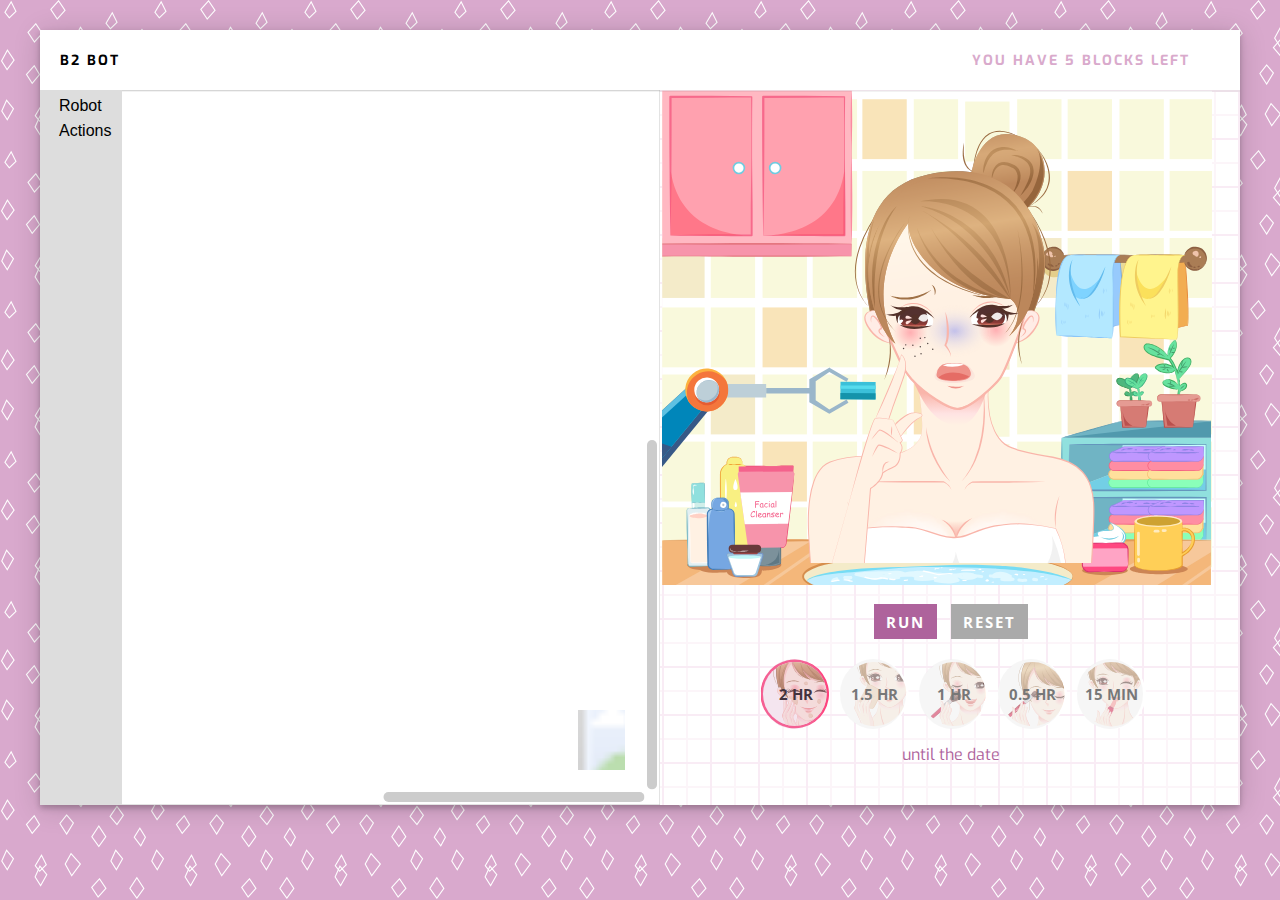
<file: index.html>
<!DOCTYPE html>
<html lang="en">

<head>
  <meta charset="UTF-8">
  <meta name="viewport" content="width=device-width, initial-scale=1.0">
  <meta http-equiv="X-UA-Compatible" content="ie=edge">
  <title>Game Final Project</title>
  <!-- <link rel="stylesheet" href="https://maxcdn.bootstrapcdn.com/bootstrap/4.0.0/css/bootstrap.min.css" integrity="sha384-Gn5384xqQ1aoWXA+058RXPxPg6fy4IWvTNh0E263XmFcJlSAwiGgFAW/dAiS6JXm" crossorigin="anonymous"> -->
  <script src="https://code.jquery.com/jquery-3.2.1.slim.min.js" integrity="sha384-KJ3o2DKtIkvYIK3UENzmM7KCkRr/rE9/Qpg6aAZGJwFDMVNA/GpGFF93hXpG5KkN" crossorigin="anonymous"></script>
  <script src="https://cdnjs.cloudflare.com/ajax/libs/popper.js/1.12.9/umd/popper.min.js" integrity="sha384-ApNbgh9B+Y1QKtv3Rn7W3mgPxhU9K/ScQsAP7hUibX39j7fakFPskvXusvfa0b4Q" crossorigin="anonymous"></script>
  <script src="https://maxcdn.bootstrapcdn.com/bootstrap/4.0.0/js/bootstrap.min.js" integrity="sha384-JZR6Spejh4U02d8jOt6vLEHfe/JQGiRRSQQxSfFWpi1MquVdAyjUar5+76PVCmYl" crossorigin="anonymous"></script>
  <link href="https://fonts.googleapis.com/css?family=Open+Sans:400,700%7CDroid+Serif:400%7CExo:700" rel="stylesheet" type="text/css">
  <link rel="stylesheet" href="css/main.css">
</head>

<body>
  <div class="container main-container">
    <div class="menu">
      <div class="regular">
        <div class="title">B2 Bot</div>
        <div class="stage-block-count" style="right: 50px;">
          <div class="message">YOU HAVE <span id="block-left">5</span> BLOCKS LEFT</div>
        </div>
      </div>
    </div>
    <div class="categories">
      <div id="blocklyDiv" style="height: 715px; width: 620px;"></div>
    </div>
    <div class="output">

      <div class="preview">
        <div class="canvas-container">
          <div id="girl"></div>
          <div id="bubble"></div>
          <div id="bottom-left-arm"></div>
          <div id="top-left-arm" style="display:none"></div>
          <div id="bottom-right-arm" style="display:none"></div>
          <div id="top-right-arm" style="display:none"></div>
          <div id="top-arm" style="display:none"></div>
          <!-- <canvas id="svg" width="574" height="524" tabindex="0" style="max-width: 574px; min-width: 574px; max-height: 524px; min-height: 524px; visibility: visible;"></canvas>
          <div class="canvas-frame"></div> -->
        </div>
      </div>

      <div class="action-bar">
        <div class="stage-text">
          <button class="btn" type="button" onclick="runJS()">Run</button>
          <button class="btn" id="btn-reset" type="button" onclick="reset()" disabled>Reset</button>
          <div class="message">
            <button type="button" class="stage" style="background: url('assets/level-1.svg') no-repeat"><span>2 HR</span><div class="overlay"></div></button>
            <button type="button" class="stage" style="background: url('assets/level-2.svg') no-repeat"><span>1.5 HR</span><div class="overlay unselected"></div></button>
            <button type="button" class="stage" style="background: url('assets/level-3.svg') no-repeat"><span>1 HR</span><div class="overlay unselected"></div></button>
            <button type="button" class="stage" style="background: url('assets/level-4.svg') no-repeat"><span>0.5 HR</span><div class="overlay unselected"></div></button>
            <button type="button" class="stage" style="background: url('assets/level-5.svg') no-repeat"><span>15 MIN</span><div class="overlay unselected"></div></button>
            <p style="color: #ae639c; margin: 0px 0 23px;">until the date</p>
        </div>
      </div>

    </div>
  </div>

  <xml xmlns="http://www.w3.org/1999/xhtml" id="toolbox" style="display: none;">
    <category name="Robot">
      <block type="robot"></block>
    </category>
    <category name="Actions">
      <block type="move">
        <field name="direction">left</field>
      </block>
      <block type="rub"></block>
      <block type="extend"></block>
    </category>
  </xml>

</body>

<script src="library/blockly_compressed.js"></script>
<script src="library/blocks_compressed.js"></script>
<script src="library/en.js"></script>
<script src="library/javascript_compressed.js"></script>
<script src="library/anime.js"></script>
<script src="library/acorn_interpreter.js"></script>
<script src="dist/snap.svg-min.js"></script>
<script src="js/main.js"></script>

</html>
</file>
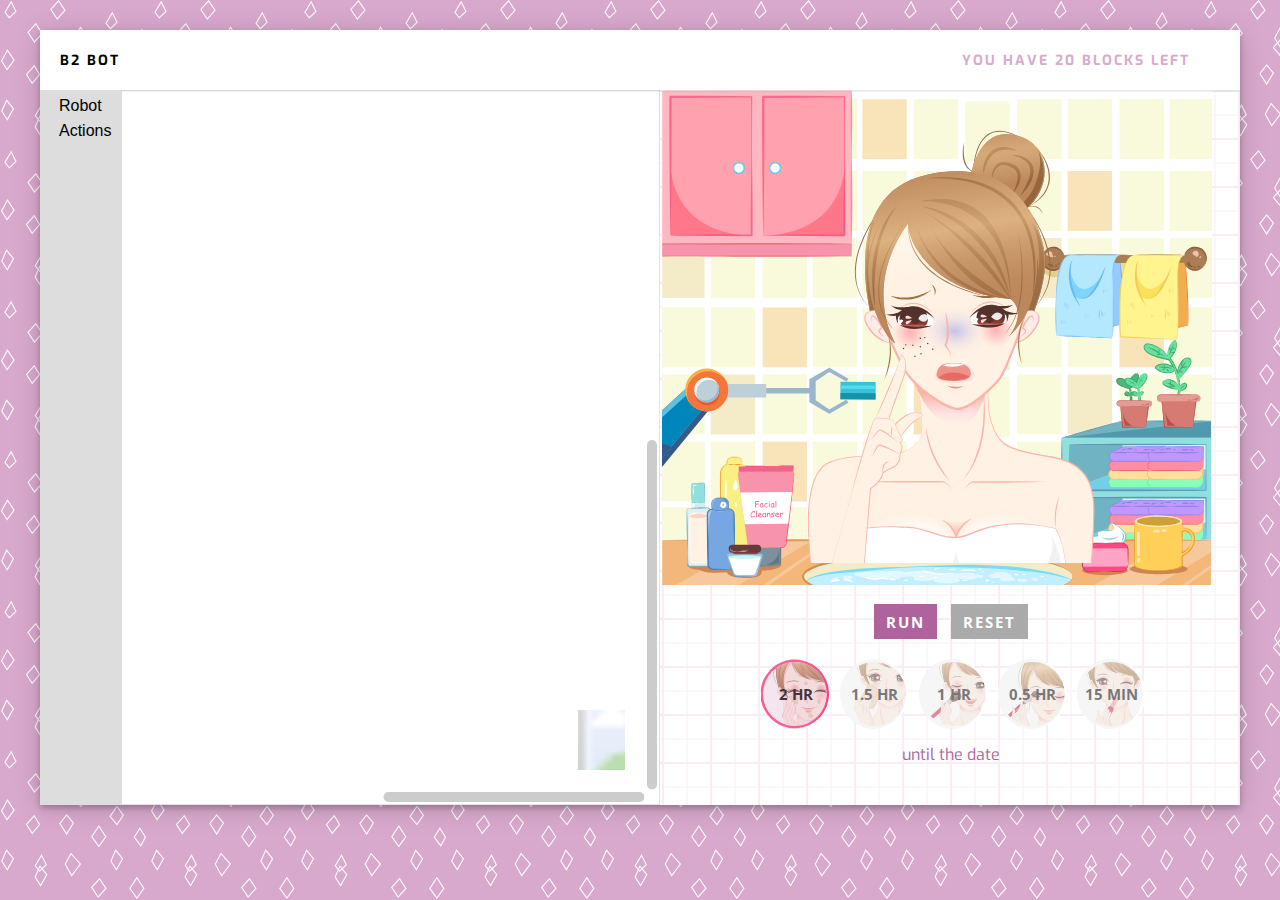
<file: final.html>
<!DOCTYPE html>
<html lang="en">

<head>
  <meta charset="UTF-8">
  <meta name="viewport" content="width=device-width, initial-scale=1.0">
  <meta http-equiv="X-UA-Compatible" content="ie=edge">
  <title>Game Final Project</title>
  <!-- <link rel="stylesheet" href="https://maxcdn.bootstrapcdn.com/bootstrap/4.0.0/css/bootstrap.min.css" integrity="sha384-Gn5384xqQ1aoWXA+058RXPxPg6fy4IWvTNh0E263XmFcJlSAwiGgFAW/dAiS6JXm" crossorigin="anonymous"> -->
  <script src="https://code.jquery.com/jquery-3.2.1.slim.min.js" integrity="sha384-KJ3o2DKtIkvYIK3UENzmM7KCkRr/rE9/Qpg6aAZGJwFDMVNA/GpGFF93hXpG5KkN" crossorigin="anonymous"></script>
  <script src="https://cdnjs.cloudflare.com/ajax/libs/popper.js/1.12.9/umd/popper.min.js" integrity="sha384-ApNbgh9B+Y1QKtv3Rn7W3mgPxhU9K/ScQsAP7hUibX39j7fakFPskvXusvfa0b4Q" crossorigin="anonymous"></script>
  <script src="https://maxcdn.bootstrapcdn.com/bootstrap/4.0.0/js/bootstrap.min.js" integrity="sha384-JZR6Spejh4U02d8jOt6vLEHfe/JQGiRRSQQxSfFWpi1MquVdAyjUar5+76PVCmYl" crossorigin="anonymous"></script>
  <link href="https://fonts.googleapis.com/css?family=Open+Sans:400,700%7CDroid+Serif:400%7CExo:700" rel="stylesheet" type="text/css">
  <link rel="stylesheet" href="css/main.css">
</head>

<body>
  <div class="container main-container">
    <div class="menu">
      <div class="regular">
        <div class="title">B2 Bot</div>
        <div class="stage-block-count" style="right: 50px;">
          <div class="message">YOU HAVE <span id="block-left">20</span> BLOCKS LEFT</div>
        </div>
      </div>
    </div>
    <div class="categories">
      <div id="blocklyDiv" style="height: 715px; width: 620px;"></div>
    </div>
    <div class="output">

      <div class="preview">
        <div class="canvas-container">
          <div id="girl"></div>
          <div id="bubble"></div>
          <div id="bottom-left-arm"></div>
          <div id="top-left-arm" style="display:none"></div>
          <div id="bottom-right-arm" style="display:none"></div>
          <div id="top-right-arm" style="display:none"></div>
          <div id="top-arm" style="display:none"></div>
          <!-- <canvas id="svg" width="574" height="524" tabindex="0" style="max-width: 574px; min-width: 574px; max-height: 524px; min-height: 524px; visibility: visible;"></canvas>
          <div class="canvas-frame"></div> -->
        </div>
      </div>

      <div class="action-bar">
        <div class="stage-text">
          <button class="btn" type="button" onclick="runJS()">Run</button>
          <button class="btn" id="btn-reset" type="button" onclick="reset()" disabled>Reset</button>
          <div class="message">
            <button type="button" class="stage" style="background: url('assets/level-1.svg') no-repeat"><span>2 HR</span><div class="overlay"></div></button>
            <button type="button" class="stage" style="background: url('assets/level-2.svg') no-repeat"><span>1.5 HR</span><div class="overlay unselected"></div></button>
            <button type="button" class="stage" style="background: url('assets/level-3.svg') no-repeat"><span>1 HR</span><div class="overlay unselected"></div></button>
            <button type="button" class="stage" style="background: url('assets/level-4.svg') no-repeat"><span>0.5 HR</span><div class="overlay unselected"></div></button>
            <button type="button" class="stage" style="background: url('assets/level-5.svg') no-repeat"><span>15 MIN</span><div class="overlay unselected"></div></button>
            <p style="color: #ae639c; margin: 0px 0 23px;">until the date</p>
        </div>
      </div>

    </div>
  </div>

  <xml xmlns="http://www.w3.org/1999/xhtml" id="toolbox" style="display: none;">
    <category name="Robot">
      <block type="robot"></block>
    </category>
    <category name="Actions">
      <block type="move">
        <field name="direction">left</field>
      </block>
      <block type="rub"></block>
      <block type="extend"></block>
    </category>
  </xml>

</body>

<script src="library/blockly_compressed.js"></script>
<script src="library/blocks_compressed.js"></script>
<script src="library/en.js"></script>
<script src="library/javascript_compressed.js"></script>
<script src="library/anime.js"></script>
<script src="library/acorn_interpreter.js"></script>
<script src="dist/snap.svg-min.js"></script>
<script src="js/main.js"></script>

</html>
</file>
<file: css/main.css>
body {
  font-family: 'Exo';
  height: 150px;
  width: 150px;
  overflow: hidden;
  background: url('../assets/pattern.png') -0px -0px no-repeat;
  background-color: #d9a9cd;
  background-repeat: repeat;
  height: 100%;
  margin: 0;
  width: 100%;
}

.main-container {
  font-size: 1em/ 12px;
  margin: 30px auto 80px;
  height: 775px;
  max-width: 1200px;
  overflow: hidden;
  position: relative;
  width: calc(100% - 30px);
  z-index: 2;
  box-shadow: 0 3px 26px rgba(0, 0, 0, 0.16), 0 3px 6px rgba(0, 0, 0, 0.23);
}

.menu {
  background: #fff;
  box-shadow: 0 2px 0 rgba(0, 0, 0, 0.05);
  height: 60px;
  position: relative;
  z-index: 12;
}

.menu .title {
  color: #000;
  font-weight: 700;
  font-size: 14px;
  float: left;
  letter-spacing: 2px;
  line-height: 61px;
  position: relative;
  text-align: left;
  text-indent: 20px;
  text-transform: uppercase;
  z-index: 13;
}

.stage-block-count {
  line-height: 61px;
  border: 0;
  color: #d9aacc;
  float: left;
  font-family: "Exo", sans-serif;
  font-size: 14px;
  font-weight: 700;
  letter-spacing: 2px;
  padding: 0;
  padding-bottom: 24px;
  padding-left: 55px;
  position: absolute;
  z-index: 90;
}

.action-bar .btn {
  background: #ae639c;
  border-style: none;
  color: #fff;
  cursor: pointer;
  font-family: "Open Sans", sans-serif;
  font-size: 15px;
  font-weight: 700;
  height: 35px;
  letter-spacing: 2px;
  margin: 14px 5px 0px;
  padding: 5px 12px;
  line-height: 26px;
  text-align: center;
  text-transform: uppercase;
  transition: all 0.5s ease-in-out;
}

.action-bar .btn:hover {
  background: #ce7cbf;
}

.action-bar .btn:disabled {
  background: #aaaaaa;
}

.categories {
  height: 96px;
  width: 96px;
  overflow: hidden;
  background: url('../assets/category-bg.png') -0px -0px no-repeat;
  background-repeat: repeat;
  background-size: 48px 48px !important;
  height: 715px;
  position: absolute;
  width: calc(100% - 575px);
}

.category {
  background: #f2d7ea;
  border: none;
  width: 100%;
}

.workspace {
  background: #fff;
  height: 715px;
  left: 242px;
  position: absolute;
  width: calc(100% - 820px);
}

.output {
  height: 48px;
  width: 48px;
  overflow: hidden;
  background: url('../assets/category-bg.png') -0px -0px no-repeat;
  background-size: 48px 48px !important;
  background-position: 0 0;
  background-repeat: repeat;
  height: 715px !important;
  overflow: visible !important;
  position: absolute;
  right: 0;
  top: 60px;
  width: 578px !important;
}

.canvas-container {
  background: url('../assets/bathroom.svg') no-repeat;
  width: 100%;
  height: 55vh;
  position: relative;
}

#girl {
  width: 320px;
  top: 23px;
  left: 140px;
  position: relative;
}

#bottom-left-arm, #bottom-right-arm, #top-left-arm, #top-right-arm, #top-arm {
  position: relative;
  width: 200px;
}

#bottom-left-arm {
  bottom: 280px;
}

#top-left-arm {
  bottom: 565px;
  width: 150px;
}

#bottom-right-arm {
  bottom: 600px;
  left: 397px;
  width: 180px;
}

#top-arm {
  bottom: 1175px;
  left: 200px;
  width: 150px;
}

#top-right-arm {
  bottom: 990px;
  left: 380px;
  width: 170px;
}

.blocklySvg {
  background-color: white !important;
}

.action-bar {
  display: block;
  margin: 5px auto;
  text-align: center;
  z-index: 10;
}

#bubble {
  position: relative;
  width: 80px;
  bottom: 220px;
  left: 200px;
}

.stage {
    transition: 300ms;
    background: #d9aacb;
    height: 70px;
    line-height: 0;
    margin: 20px 0px 15px 5px;
    width: 70px;
    font-family: "Open Sans", sans-serif;
    font-size: 15px;
    font-weight: 700;
    position: relative;
}

.unselected {
  background: #eee !important;
  opacity: 0.5 !important;
}

button {
  border: none;
}

.overlay {
  width: 95%;
  height: 100%;
  position: absolute;
  top: 0px;
  left: 0px;
  border-radius: 50%;
  background-color: #d9aacb;
  opacity: 0.3;
  z-index: 5;
}
</file>
